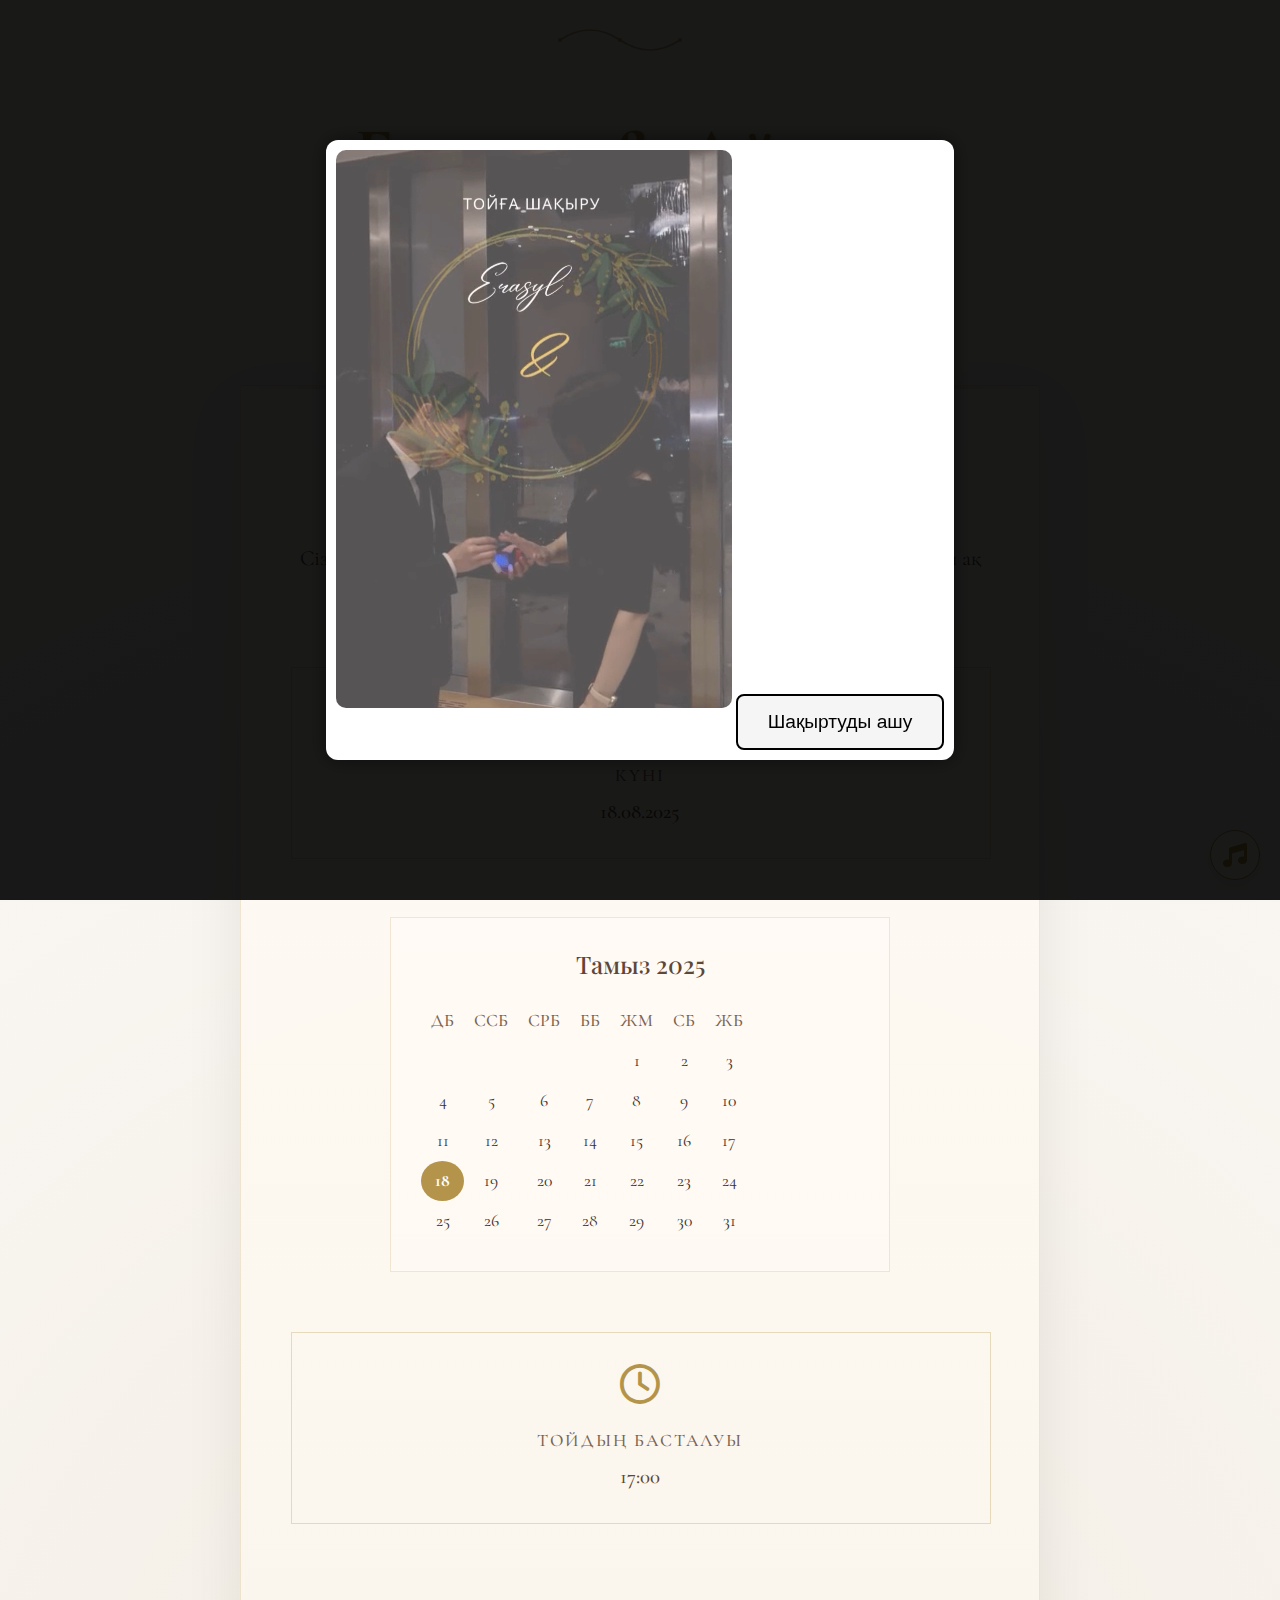
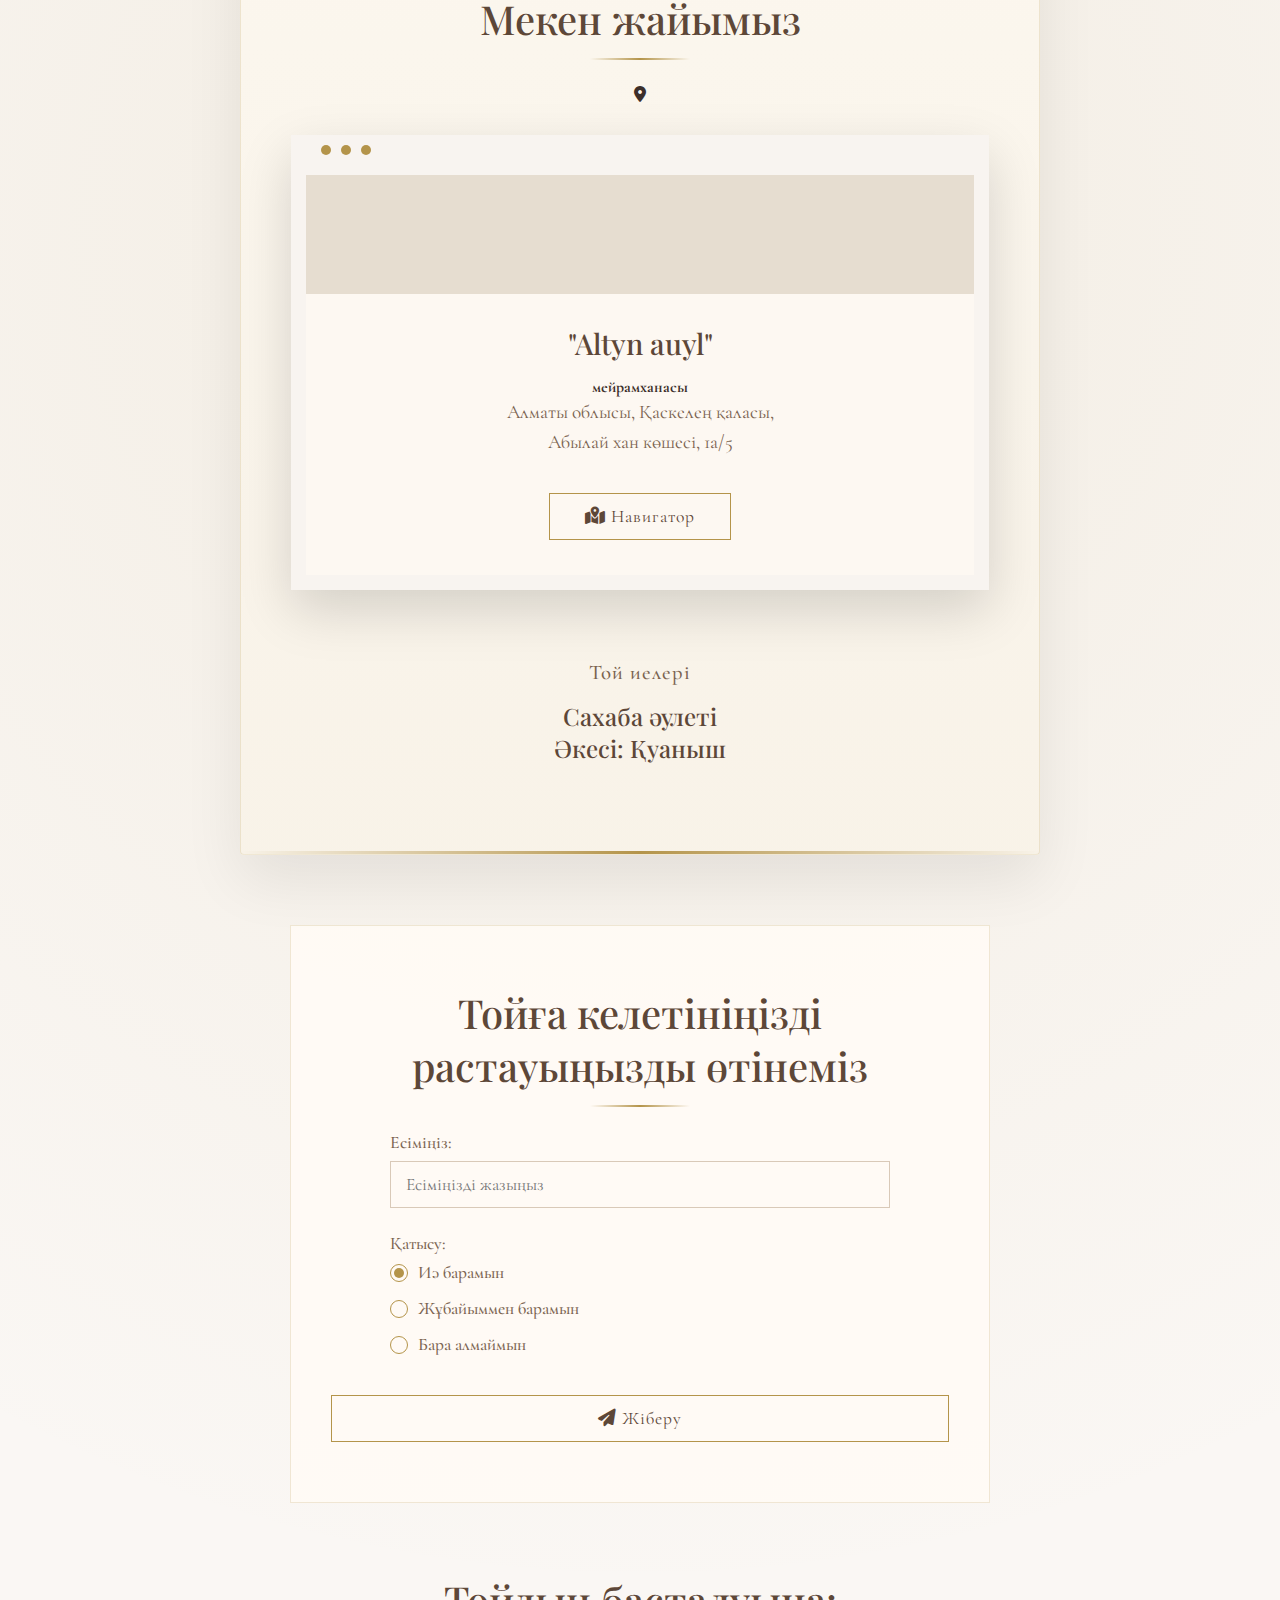
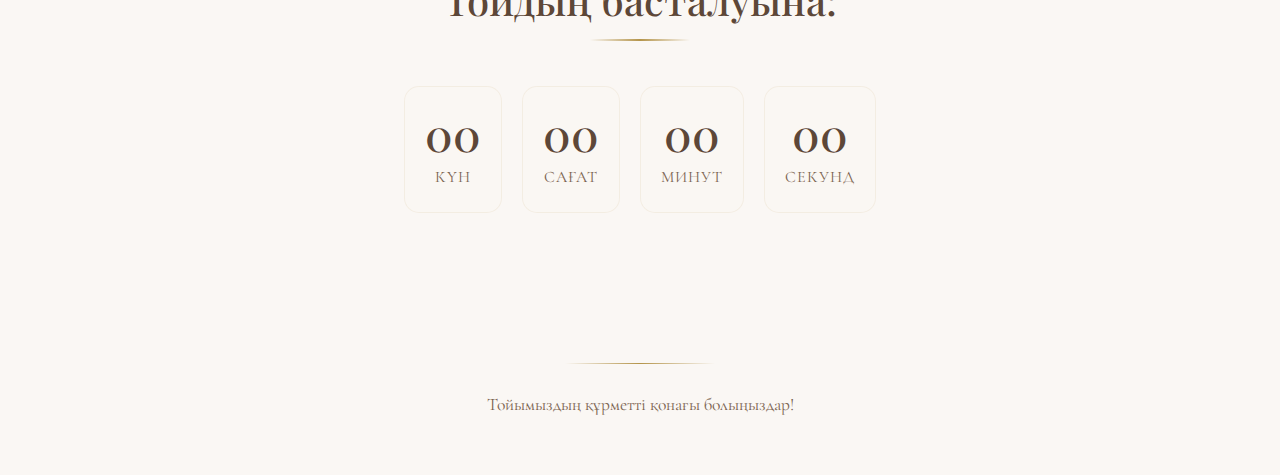
<file: index.html>
<!DOCTYPE html>
<html lang="kk">
<head>
  <meta charset="UTF-8">
  <meta name="viewport" content="width=device-width, initial-scale=1.0">
  <title>Ерасыл & Айдана | Үйлену тойы</title>
  <link href="https://fonts.googleapis.com/css2?family=Cormorant+Garamond:wght@400;500;700&family=Great+Vibes&family=Playfair+Display:wght@400;700&display=swap" rel="stylesheet">
  <link rel="stylesheet" href="https://cdnjs.cloudflare.com/ajax/libs/font-awesome/6.4.0/css/all.min.css">
  <link rel="stylesheet" href="style.css">
</head>
<body>
  <div id="introOverlay" style="position: fixed; top: 0; left: 0; width: 100vw; height: 100vh; background: rgba(0,0,0,0.9); z-index: 9999; display: flex; align-items: center; justify-content: center;">
    <div style="background: white; padding: 10px; border-radius: 12px; max-width: 90vw; max-height: 95vh; text-align: center; box-shadow: 0 0 20px rgba(0,0,0,0.5);">
      <video id="introVideo" playsinline autoplay muted loop style="max-width: 100%; border-radius: 10px; margin-bottom: 20px;">
        <source src="video.mp4" type="video/mp4">
        Сіздің браузеріңіз видео көрсетуді қолдамайды.
      </video>
      <button onclick="hideIntro()" style="padding: 15px 30px; font-size: 1.2rem; background: #f5f5f5; border: 2px solid #000; border-radius: 8px; cursor: pointer;">Шақыртуды ашу</button>
    </div>
  </div>

  <div class="gold-overlay"></div>
  
<!-- Music Player -->
<div class="music-player" id="musicPlayer">
  <i class="fas fa-music"></i>
  <audio id="weddingMusic" autoplay loop>
    <source src="miras.mp3" type="audio/mp3">
  </audio>
</div>

  <div class="container">
    <div class="header floating">
      <div class="ornament-top"></div>
      <h1 class="invite-title">Ерасыл & Айдана</h1>
      
      <p class="subtitle">Үйлену тойына арналған шақыру</p>

    </div>
    <div class="down-arrow">⌄</div>
    

    <!-- Центрированный вниз-стрелочный и
     ндикатор -->
    <div class="invitation-card">
      <h2 class="section-title">Құрметті қонақтар!</h2>
      
      <p class="invitation-text">
        Сіздерді ұлымыз Ерасыл мен келініміз Айдананың үйлену тойына арналған ақ дастарханымыздың қадірлі қонағы болуға шақырамыз!
      </p>
      
      <div class="event-details">
        <div class="detail-box">
          <div class="detail-icon">
            <i class="far fa-calendar-alt"></i>
          </div>
          <h3 class="detail-title">Күні</h3>
          <p class="detail-content">18.08.2025</p>
        </div>

        <div class="calendar-section">
          <div class="calendar-header">Тамыз 2025</div>
          <table class="calendar-table">
            <thead>
              <tr>
                <th>ДБ</th>
                <th>ССБ</th>
                <th>СРБ</th>
                <th>ББ</th>
                <th>ЖМ</th>
                <th>СБ</th>
                <th>ЖБ</th>
              </tr>
            </thead>
            <tbody>
              <tr>
                <td></td>
                <td></td>
                <td></td>
                <td></td>
                <td>1</td>
                <td>2</td>
                <td>3</td>
              </tr>
              <tr>
                <td>4</td>
                <td>5</td>
                <td>6</td>
                <td>7</td>
                <td>8</td>
                <td>9</td>
                <td>10</td>
              </tr>
              <tr>
                <td>11</td>
                <td>12</td>
                <td>13</td>
                <td>14</td>
                <td>15</td>
                <td>16</td>
                <td>17</td>
              </tr>
              <tr>
                <td class="event-day">18</td>
                <td>19</td>
                <td>20</td>
                <td>21</td>
                <td>22</td>
                <td>23</td>
                <td>24</td>
              </tr>
              <tr>
                <td>25</td>
                <td>26</td>
                <td>27</td>
                <td>28</td>
                <td>29</td>
                <td>30</td>
                <td>31</td>
              </tr>
            </tbody>
          </table>
        </div>
        
        <div class="detail-box">
          <div class="detail-icon">
            <i class="far fa-clock"></i>
          </div>
          <h3 class="detail-title">Тойдың басталуы</h3>
          <p class="detail-content">17:00</p>
        </div>
     
      </div>
      <div class="map-section">
        <h2 class="section-title">Мекен жайымыз</h2><i class="fas fa-map-marker-alt"></i>
        <div class="detail-icon">
          
        </div>
        <div class="map-container">
          <div class="map-placeholder">
            <div class="map-overlay">
              <h3 class="map-title">"Altyn auyl"</h3>
              <h4 class="">мейрамханасы</h4>
              <p class="address">
                Алматы облысы, Қаскелең қаласы,<br>
                Абылай хан көшесі, 1а/5
              </p>
              <a href="https://2gis.kz/almaty/geo/70000001094196506" target="_blank" class="btn">
                <i class="fas fa-map-marked-alt"></i> Навигатор
              </a>
            </div>
          </div>
        </div>
      </div>
      
      

      
      
      
      <div class="hosts-section">
        <h3 class="hosts-title">Той иелері</h3>
        <p class="hosts-names">Сахаба әулеті</p>
        <p class="hosts-names">Әкесі: Қуаныш</p>
      </div>
    </div>
    
  
    
   
    
    <div class="rsvp-section">
      <h2 class="section-title">Тойға келетініңізді растауыңызды өтінеміз</h2>
   
      
      <form class="rsvp-form">
        <div class="form-group">
          <label>Есіміңіз:</label>
          <input type="text" name="name" placeholder="Есіміңізді жазыңыз" required>
        </div>
        
        <div class="form-group">
          <label>Қатысу:</label>
          <div class="radio-group">
            <div class="radio-option">
              <input type="radio" id="attending" name="attendance" value="Иә барамын" checked>
              <label for="attending">Иә барамын</label>
            </div>
            <div class="radio-option">
              <input type="radio" id="withSpouse" name="attendance" value="Жұбайыммен барамын">
              <label for="withSpouse">Жұбайыммен барамын</label>
            </div>
            <div class="radio-option">
              <input type="radio" id="notAttending" name="attendance" value="Бара алмаймын">
              <label for="notAttending">Бара алмаймын</label>
            </div>
          </div>
        </div>
        
        <button type="submit" class="btn">
          <i class="fas fa-paper-plane"></i> Жіберу
        </button>
      </form>
    </div>

    <h2 class="section-title">Тойдың басталуына:</h2>

    <div class="countdown">
      <div class="countdown-item">
        <div class="countdown-number" id="days">00</div>
        <div class="countdown-label">Күн</div>
      </div>
      <div class="countdown-item">
        <div class="countdown-number" id="hours">00</div>
        <div class="countdown-label">Сағат</div>
      </div>
      <div class="countdown-item">
        <div class="countdown-number" id="minutes">00</div>
        <div class="countdown-label">Минут</div>
      </div>
      <div class="countdown-item">
        <div class="countdown-number" id="seconds">00</div>
        <div class="countdown-label">Секунд</div>
      </div>
    </div>
    
    <footer>
      <div class="footer-divider"></div>
      <p>Тойымыздың құрметті қонағы болыңыздар!</p>
    </footer>
  </div>

  <script>
    // Музыкальный плеер
    const musicPlayer = document.getElementById('musicPlayer');
  const weddingMusic = document.getElementById('weddingMusic');
  let isPlaying = false;

  // Обычная логика иконки плеера
  musicPlayer.addEventListener('click', () => {
    if (isPlaying) {
      weddingMusic.pause();
      musicPlayer.innerHTML = '<i class="fas fa-music"></i>';
    } else {
      weddingMusic.play().catch(() => {});
      musicPlayer.innerHTML = '<i class="fas fa-pause"></i>';
    }
    isPlaying = !isPlaying;
  });

  // Скрываем оверлей и запускаем музыку
  function hideIntro() {
    // 1) Скрываем оверлей
    document.getElementById('introOverlay').style.display = 'none';

    // 2) Запускаем музыку
    weddingMusic.play().then(() => {
      isPlaying = true;
      musicPlayer.innerHTML = '<i class="fas fa-pause"></i>';
    }).catch(e => {
      console.warn('Автовоспроизведение заблокировано браузером');
      // оставляем иконку «play» на кнопке
      isPlaying = false;
      musicPlayer.innerHTML = '<i class="fas fa-music"></i>';
    });
  }

    // Countdown timer
    const weddingDate = new Date("2025-08-18T17:00:00");
    
    function updateCountdown() {
      const now = new Date();
      const timeDiff = weddingDate - now;
      
      if (timeDiff > 0) {
        const days = Math.floor(timeDiff / (1000 * 60 * 60 * 24));
        const hours = Math.floor((timeDiff % (1000 * 60 * 60 * 24)) / (1000 * 60 * 60));
        const minutes = Math.floor((timeDiff % (1000 * 60 * 60)) / (1000 * 60));
        const seconds = Math.floor((timeDiff % (1000 * 60)) / 1000);
        
        document.getElementById("days").textContent = days.toString().padStart(2, '0');
        document.getElementById("hours").textContent = hours.toString().padStart(2, '0');
        document.getElementById("minutes").textContent = minutes.toString().padStart(2, '0');
        document.getElementById("seconds").textContent = seconds.toString().padStart(2, '0');
      } else {
        document.getElementById("days").textContent = "00";
        document.getElementById("hours").textContent = "00";
        document.getElementById("minutes").textContent = "00";
        document.getElementById("seconds").textContent = "00";
      }
    }
    
    // Initial update
    updateCountdown();
    
    // Update every second
    setInterval(updateCountdown, 1000);
    
    // Исправленная функция отправки данных
    document.querySelector('.rsvp-form').addEventListener('submit', function(e) {
      e.preventDefault();
      
      const name = this.querySelector('input[name="name"]').value;
      const attendance = this.querySelector('input[name="attendance"]:checked').value;
      
      // Показать индикатор загрузки
      const submitButton = this.querySelector('button[type="submit"]');
      const originalButtonText = submitButton.innerHTML;
      submitButton.innerHTML = '<div class="loader"></div> Жіберілуде...';
      submitButton.disabled = true;
      
      // Формируем URL с параметрами
      const scriptURL = 'https://script.google.com/macros/s/AKfycbz9KAW8Wo4vbbR5a1jrxZIcMrTta2bYvZ9ZbyafIeILk5dfZ6-Pivr58KSA-nYcIiIv/exec';
      const url = `${scriptURL}?name=${encodeURIComponent(name)}&attendance=${encodeURIComponent(attendance)}`;
      
      fetch(url, { 
        method: 'GET',
        mode: 'no-cors' // Важно для обхода CORS
      })
      .then(() => {
        alert(`Рақмет, ${name}! Сіздің қатысуыңыздың мәліметі: ${attendance}`);
        this.reset();
      })
      .catch(err => {
        console.error(err);
        alert('Қате орын алды. Қайта байқап көріңіз.');
      })
      .finally(() => {
        submitButton.innerHTML = originalButtonText;
        submitButton.disabled = false;
      });
    });
    
  </script>
</body>
</html>
</file>
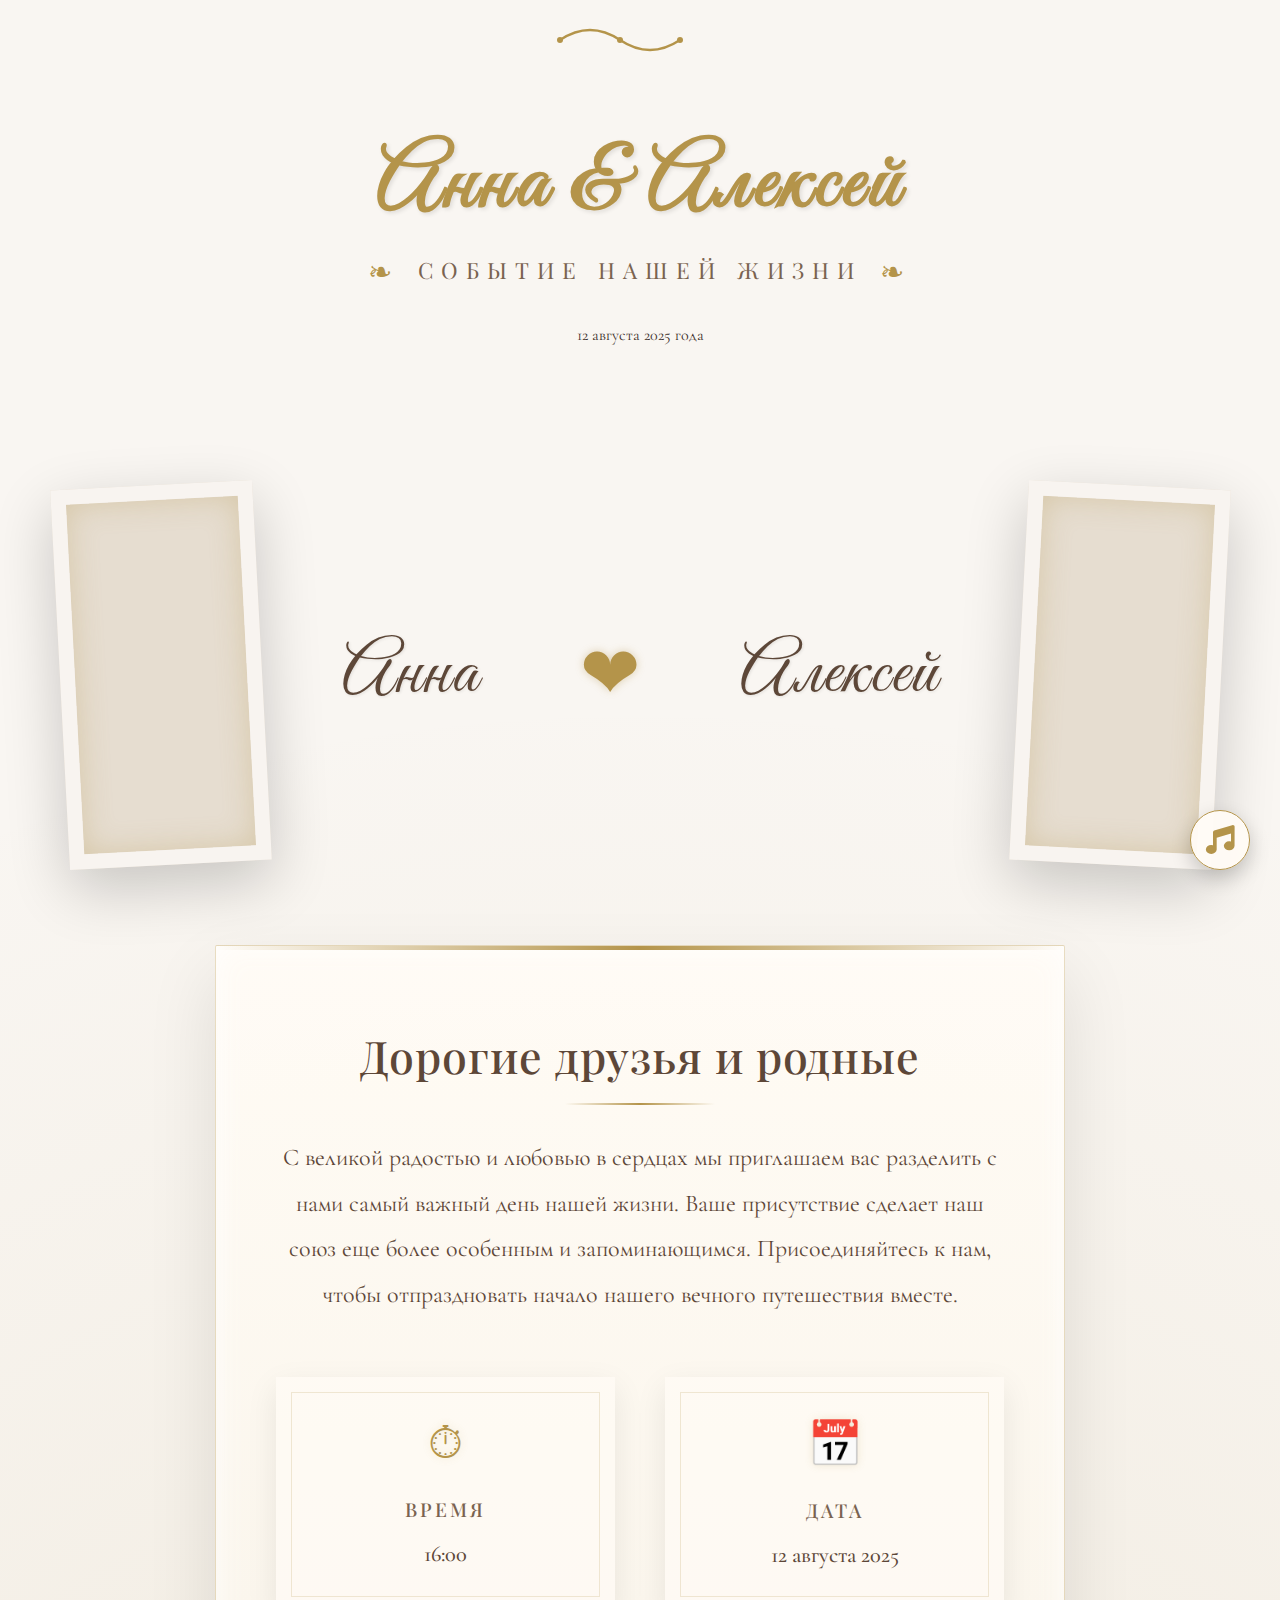
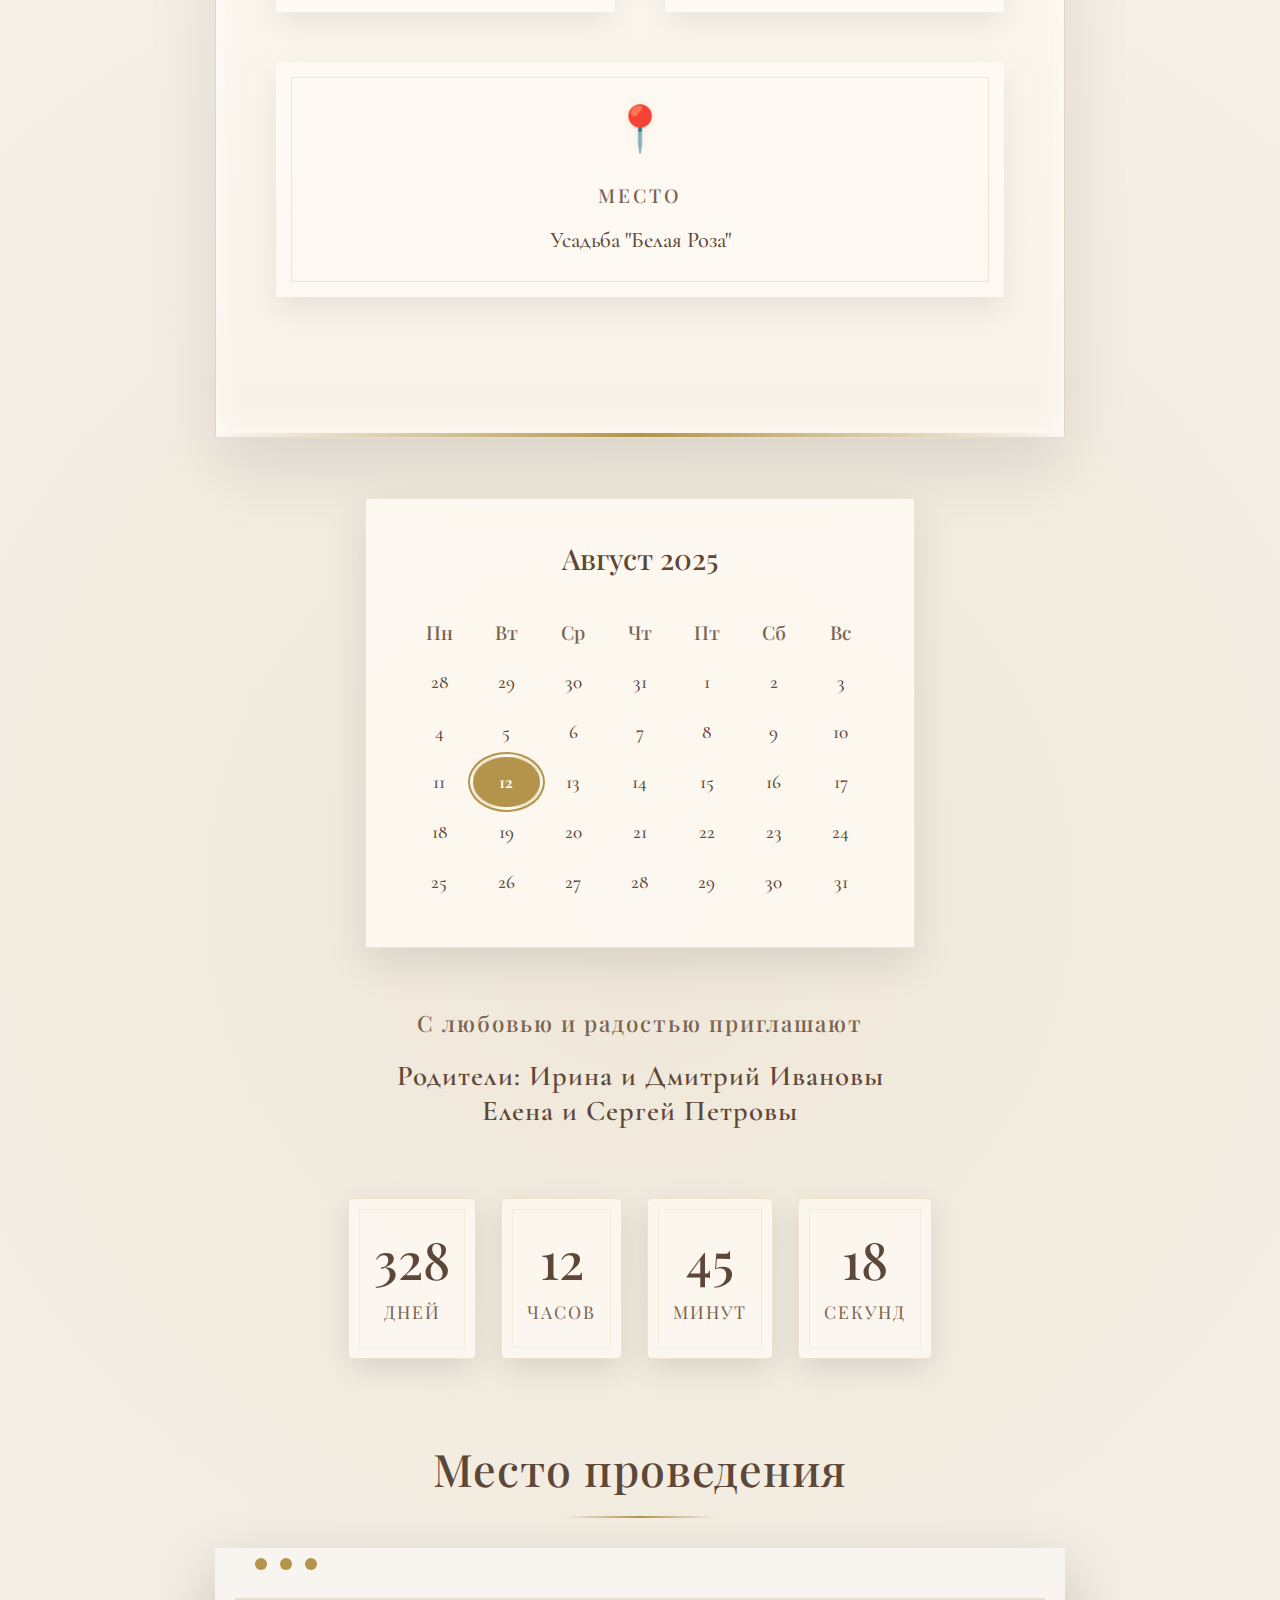
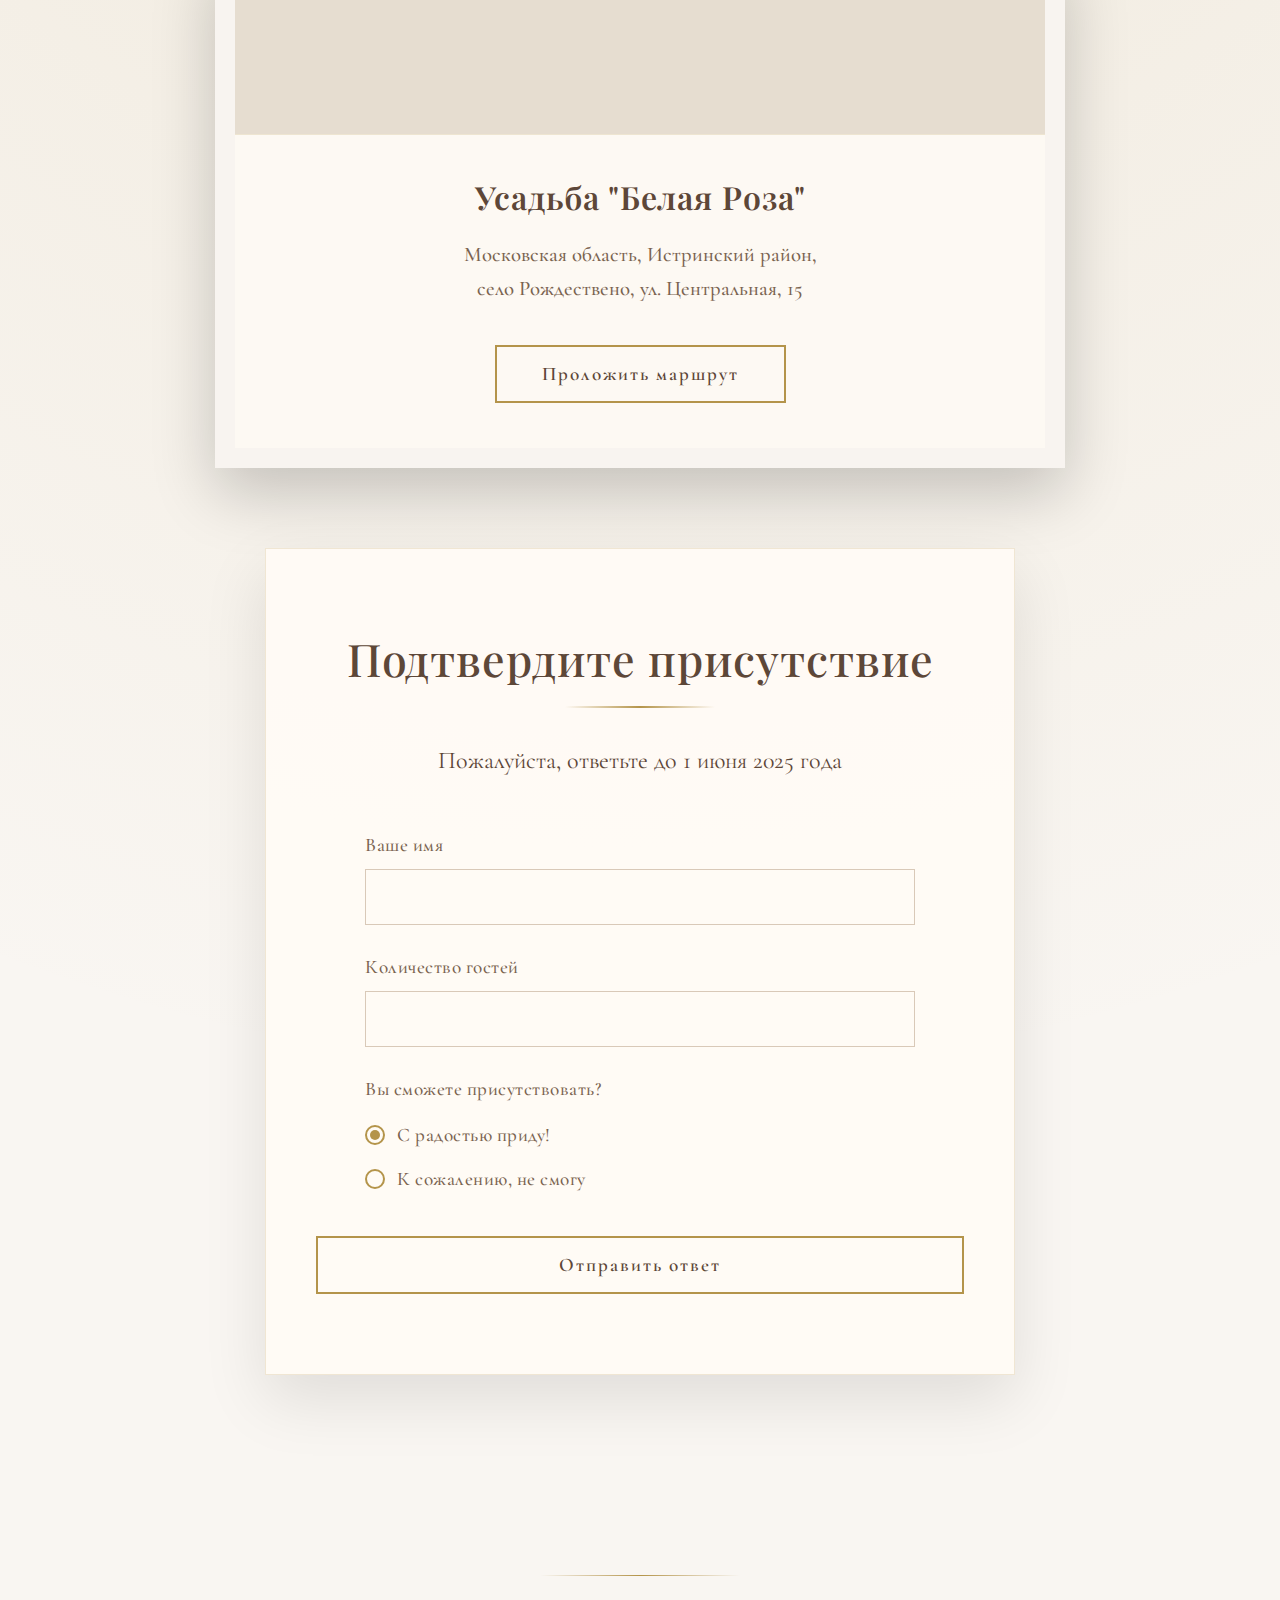
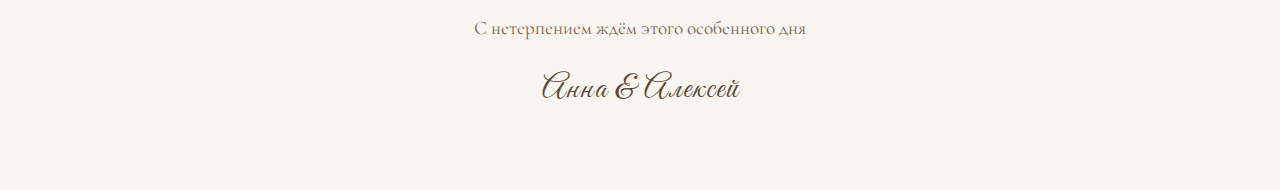
<file: pros.html>
<!DOCTYPE html>
<html lang="ru">
<head>
    <meta charset="UTF-8">
    <meta name="viewport" content="width=device-width, initial-scale=1.0">
    <title>Luxury Свадебное Приглашение</title>
    <link href="https://fonts.googleapis.com/css2?family=Cormorant+Garamond:wght@300;400;500;600;700&family=Playfair+Display:wght@400;500;600;700&family=Great+Vibes&display=swap" rel="stylesheet">
    <link rel="stylesheet" href="https://cdnjs.cloudflare.com/ajax/libs/font-awesome/6.0.0/css/all.min.css">
    <style>
        * {
            margin: 0;
            padding: 0;
            box-sizing: border-box;
        }

        body {
            font-family: 'Cormorant Garamond', serif;
            background: #f8f4f0;
            color: #3c2f2a;
            min-height: 100vh;
            overflow-x: hidden;
            background-image: url('https://images.unsplash.com/photo-1532710093739-9470acff878f?q=80&w=2070');
            background-size: cover;
            background-attachment: fixed;
            background-blend-mode: overlay;
            background-color: rgba(248, 244, 240, 0.85);
            position: relative;
        }

        body::before {
            content: "";
            position: absolute;
            top: 0;
            left: 0;
            width: 100%;
            height: 100%;
            background: url('https://www.transparenttextures.com/patterns/cream-paper.png');
            opacity: 0.3;
            z-index: -1;
        }

        .gold-overlay {
            position: absolute;
            top: 0;
            left: 0;
            width: 100%;
            height: 100%;
            background: radial-gradient(circle, rgba(180, 148, 74, 0.15) 0%, rgba(180, 148, 74, 0) 70%);
            pointer-events: none;
            z-index: -1;
        }

        .container {
            max-width: 1200px;
            margin: 0 auto;
            padding: 20px;
            position: relative;
            z-index: 2;
        }

        .header {
            text-align: center;
            padding: 80px 0 60px;
            position: relative;
        }

        .ornament-top {
            position: absolute;
            top: 0;
            left: 50%;
            transform: translateX(-50%);
            width: 200px;
            height: 40px;
            background: url('data:image/svg+xml;utf8,<svg xmlns="http://www.w3.org/2000/svg" viewBox="0 0 100 20"><path d="M10,10 Q25,0 40,10 T70,10" stroke="%23b4944a" fill="none" stroke-width="1.2"/><circle cx="10" cy="10" r="1.5" fill="%23b4944a"/><circle cx="40" cy="10" r="1.5" fill="%23b4944a"/><circle cx="70" cy="10" r="1.5" fill="%23b4944a"/></svg>') center/contain no-repeat;
        }

        .invite-title {
            font-family: 'Great Vibes', cursive;
            font-size: 5.5rem;
            color: #b4944a;
            margin: 30px 0 15px;
            text-shadow: 2px 2px 4px rgba(0, 0, 0, 0.1);
            letter-spacing: 4px;
        }

        .subtitle {
            font-size: 1.4rem;
            color: #7a6350;
            letter-spacing: 8px;
            text-transform: uppercase;
            font-weight: 300;
            margin-bottom: 40px;
            position: relative;
            display: inline-block;
            font-family: 'Playfair Display', serif;
        }

        .subtitle::after, .subtitle::before {
            content: "❧";
            position: absolute;
            top: 50%;
            transform: translateY(-50%);
            color: #b4944a;
            font-size: 1.8rem;
        }

        .subtitle::before {
            left: -50px;
        }

        .subtitle::after {
            right: -50px;
        }

        .couple-section {
            display: flex;
            justify-content: center;
            align-items: center;
            gap: 80px;
            margin: 80px 0;
            position: relative;
        }

        .couple-photo-frame {
            width: 280px;
            height: 380px;
            position: relative;
            border: 15px solid #f8f4f0;
            box-shadow: 0 20px 60px rgba(0, 0, 0, 0.2), 
                        inset 0 0 30px rgba(180, 148, 74, 0.3);
            overflow: hidden;
            transition: transform 0.5s;
            background-size: cover;
            background-position: center;
            background-color: #e6ddd0;
        }

        .couple-photo-frame.bride {
            background-image: url('https://images.unsplash.com/photo-1529626455594-4ff0802cfb7e?q=80&w=1887');
            transform: rotate(-3deg);
        }

        .couple-photo-frame.groom {
            background-image: url('https://images.unsplash.com/photo-1507003211169-0a1dd7228f2d?q=80&w=1887');
            transform: rotate(3deg);
        }

        .couple-photo-frame:hover {
            transform: rotate(0deg) scale(1.05);
        }

        .couple-name {
            font-family: 'Great Vibes', cursive;
            font-size: 4.5rem;
            color: #5d4738;
            font-weight: 500;
            letter-spacing: 2px;
            text-shadow: 1px 1px 3px rgba(0, 0, 0, 0.1);
        }

        .heart-divider {
            font-size: 4.5rem;
            color: #b4944a;
            position: relative;
            animation: heartbeat 1.5s infinite;
            margin: 0 20px;
            text-shadow: 0 0 8px rgba(180, 148, 74, 0.4);
        }

        .invitation-card {
            background: linear-gradient(to bottom, rgba(255, 251, 245, 0.95) 0%, rgba(248, 242, 232, 0.95) 100%);
            border: 1px solid rgba(180, 148, 74, 0.3);
            border-radius: 2px;
            padding: 80px 60px;
            margin: 60px auto;
            max-width: 850px;
            box-shadow: 0 30px 70px rgba(0, 0, 0, 0.1), 
                        inset 0 0 30px rgba(255, 255, 255, 0.8);
            position: relative;
            overflow: hidden;
        }

        .invitation-card::before {
            content: "";
            position: absolute;
            top: 0;
            left: 0;
            right: 0;
            height: 4px;
            background: linear-gradient(to right, transparent, #b4944a, transparent);
        }

        .invitation-card::after {
            content: "";
            position: absolute;
            bottom: 0;
            left: 0;
            right: 0;
            height: 4px;
            background: linear-gradient(to right, transparent, #b4944a, transparent);
        }

        .section-title {
            font-family: 'Playfair Display', serif;
            font-size: 2.8rem;
            color: #5d4738;
            text-align: center;
            margin-bottom: 50px;
            position: relative;
            font-weight: 500;
            letter-spacing: 1px;
        }

        .section-title::after {
            content: "";
            position: absolute;
            bottom: -20px;
            left: 50%;
            transform: translateX(-50%);
            width: 150px;
            height: 2px;
            background: linear-gradient(to right, transparent, #b4944a, transparent);
        }

        .invitation-text {
            text-align: center;
            font-size: 1.5rem;
            line-height: 1.9;
            margin-bottom: 50px;
            color: #5d4738;
            font-weight: 400;
        }

        .event-details {
            display: flex;
            justify-content: center;
            flex-wrap: wrap;
            gap: 50px;
            margin: 60px 0;
        }

        .detail-box {
            text-align: center;
            flex: 1;
            min-width: 220px;
            padding: 40px 30px;
            position: relative;
            background: rgba(255, 251, 245, 0.7);
            box-shadow: 0 10px 30px rgba(0, 0, 0, 0.08);
        }

        .detail-box::before {
            content: "";
            position: absolute;
            top: 15px;
            left: 15px;
            right: 15px;
            bottom: 15px;
            border: 1px solid rgba(180, 148, 74, 0.2);
            pointer-events: none;
        }

        .detail-icon {
            font-size: 2.8rem;
            color: #b4944a;
            margin-bottom: 25px;
            text-shadow: 0 0 8px rgba(180, 148, 74, 0.2);
        }

        .detail-title {
            font-size: 1.2rem;
            color: #7a6350;
            margin-bottom: 15px;
            text-transform: uppercase;
            letter-spacing: 3px;
            font-weight: 500;
            font-family: 'Playfair Display', serif;
        }

        .detail-content {
            font-size: 1.4rem;
            color: #5d4738;
            line-height: 1.5;
            font-weight: 500;
        }

        .calendar-section {
            width: 100%;
            max-width: 550px;
            margin: 60px auto;
            padding: 40px;
            background: rgba(255, 251, 245, 0.8);
            border: 1px solid rgba(180, 148, 74, 0.2);
            position: relative;
            box-shadow: 0 15px 40px rgba(0, 0, 0, 0.1);
        }

        .calendar-header {
            font-family: 'Playfair Display', serif;
            color: #5d4738;
            font-size: 1.8rem;
            text-align: center;
            margin-bottom: 30px;
            font-weight: 500;
        }

        .calendar-table {
            width: 100%;
            border-collapse: collapse;
            font-size: 1.2rem;
        }

        .calendar-table th {
            padding: 12px;
            color: #7a6350;
            font-weight: 500;
            font-family: 'Playfair Display', serif;
        }

        .calendar-table td {
            width: 14%;
            height: 50px;
            text-align: center;
            vertical-align: middle;
            position: relative;
            color: #5d4738;
            font-weight: 500;
        }

        .calendar-table td.event-day {
            background: #b4944a;
            color: #fff;
            border-radius: 50%;
            font-weight: bold;
            position: relative;
            z-index: 2;
            box-shadow: 0 0 10px rgba(180, 148, 74, 0.5);
        }

        .calendar-table td.event-day::after {
            content: "";
            position: absolute;
            top: -5px;
            left: -5px;
            right: -5px;
            bottom: -5px;
            border: 2px solid #b4944a;
            border-radius: 50%;
            animation: pulse 2s infinite;
        }

        .hosts-section {
            text-align: center;
            margin: 60px 0 40px;
        }

        .hosts-title {
            font-size: 1.4rem;
            color: #7a6350;
            margin-bottom: 20px;
            font-weight: 500;
            letter-spacing: 2px;
            font-family: 'Playfair Display', serif;
        }

        .hosts-names {
            font-size: 1.8rem;
            color: #5d4738;
            font-family: 'Cormorant Garamond', serif;
            font-weight: 600;
            letter-spacing: 1px;
        }

        .countdown {
            display: flex;
            justify-content: center;
            gap: 25px;
            margin: 70px auto;
            flex-wrap: wrap;
        }

        .countdown-item {
            background: rgba(255, 251, 245, 0.7);
            border: 1px solid rgba(180, 148, 74, 0.2);
            padding: 35px 25px;
            min-width: 120px;
            text-align: center;
            position: relative;
            box-shadow: 0 10px 30px rgba(0, 0, 0, 0.1);
            border-radius: 5px;
        }

        .countdown-item::before {
            content: "";
            position: absolute;
            top: 10px;
            left: 10px;
            right: 10px;
            bottom: 10px;
            border: 1px solid rgba(180, 148, 74, 0.1);
        }

        .countdown-number {
            font-size: 3.2rem;
            font-weight: 500;
            color: #5d4738;
            line-height: 1;
            margin-bottom: 15px;
            font-family: 'Playfair Display', serif;
        }

        .countdown-label {
            font-size: 1.1rem;
            color: #7a6350;
            text-transform: uppercase;
            letter-spacing: 2px;
            font-family: 'Playfair Display', serif;
        }

        .map-section {
            margin: 80px 0;
            text-align: center;
        }

        .map-container {
            width: 100%;
            max-width: 850px;
            margin: 40px auto;
            position: relative;
            box-shadow: 0 25px 60px rgba(0, 0, 0, 0.2);
            border: 20px solid #f8f4f0;
            border-top: 50px solid #f8f4f0;
            position: relative;
            background: #fff;
        }

        .map-container::before {
            content: "";
            position: absolute;
            top: -40px;
            left: 20px;
            width: 12px;
            height: 12px;
            background: #b4944a;
            border-radius: 50%;
            box-shadow: 25px 0 0 #b4944a, 50px 0 0 #b4944a;
        }

        .map-placeholder {
            width: 100%;
            height: 450px;
            background: #e6ddd0;
            display: flex;
            align-items: center;
            justify-content: center;
            position: relative;
            background-image: url('https://images.unsplash.com/photo-1507692049790-de58290a4334?q=80&w=2070');
            background-size: cover;
        }

        .map-overlay {
            position: absolute;
            bottom: 0;
            left: 0;
            width: 100%;
            padding: 40px;
            background: rgba(255, 251, 245, 0.92);
            text-align: center;
            border-top: 1px solid rgba(180, 148, 74, 0.2);
        }

        .map-title {
            font-size: 2rem;
            color: #5d4738;
            margin-bottom: 20px;
            font-family: 'Playfair Display', serif;
            font-weight: 600;
            letter-spacing: 1px;
        }

        .address {
            font-size: 1.3rem;
            color: #7a6350;
            margin-bottom: 25px;
            line-height: 1.6;
            font-weight: 500;
        }

        .btn {
            display: inline-block;
            padding: 15px 45px;
            background: transparent;
            color: #5d4738;
            border: 2px solid #b4944a;
            border-radius: 0;
            font-size: 1.2rem;
            margin-top: 15px;
            cursor: pointer;
            transition: all 0.4s;
            text-decoration: none;
            font-family: 'Cormorant Garamond', serif;
            letter-spacing: 2px;
            position: relative;
            overflow: hidden;
            font-weight: 600;
        }

        .btn::before {
            content: "";
            position: absolute;
            top: 0;
            left: 0;
            width: 100%;
            height: 100%;
            background: #b4944a;
            z-index: -1;
            transform: translateX(-100%);
            transition: transform 0.4s;
        }

        .btn:hover {
            color: #fff;
        }

        .btn:hover::before {
            transform: translateX(0);
        }

        .rsvp-section {
            background: rgba(255, 251, 245, 0.92);
            padding: 80px 50px;
            margin: 80px auto;
            max-width: 750px;
            text-align: center;
            border: 1px solid rgba(180, 148, 74, 0.2);
            position: relative;
            box-shadow: 0 25px 60px rgba(0, 0, 0, 0.1);
        }

        .rsvp-form {
            display: flex;
            flex-direction: column;
            gap: 30px;
            margin-top: 50px;
        }

        .form-group {
            display: flex;
            flex-direction: column;
            align-items: flex-start;
            gap: 12px;
            width: 100%;
            max-width: 550px;
            margin: 0 auto;
        }

        label {
            font-size: 1.2rem;
            color: #7a6350;
            font-weight: 500;
            letter-spacing: 0.5px;
        }

        input[type="text"] {
            width: 100%;
            padding: 15px 20px;
            border: 1px solid #d9c9b8;
            background: rgba(255, 251, 245, 0.7);
            font-size: 1.2rem;
            font-family: 'Cormorant Garamond', serif;
            transition: all 0.3s;
            color: #5d4738;
            letter-spacing: 0.5px;
        }

        input[type="text"]:focus {
            outline: none;
            border-color: #b4944a;
            box-shadow: 0 0 10px rgba(180, 148, 74, 0.2);
        }

        .radio-group {
            display: flex;
            flex-direction: column;
            gap: 20px;
            align-items: flex-start;
            width: 100%;
            margin-top: 10px;
        }

        .radio-option {
            display: flex;
            align-items: center;
            gap: 12px;
        }

        .radio-option input[type="radio"] {
            appearance: none;
            width: 20px;
            height: 20px;
            border: 2px solid #b4944a;
            border-radius: 50%;
            position: relative;
            cursor: pointer;
        }

        .radio-option input[type="radio"]:checked::before {
            content: "";
            position: absolute;
            top: 3px;
            left: 3px;
            width: 10px;
            height: 10px;
            background: #b4944a;
            border-radius: 50%;
        }

        .radio-option label {
            cursor: pointer;
            font-size: 1.2rem;
        }

        footer {
            text-align: center;
            padding: 80px 0 60px;
            font-size: 1.2rem;
            color: #7a6350;
            position: relative;
        }

        .footer-divider {
            width: 200px;
            height: 1px;
            background: linear-gradient(to right, transparent, #b4944a, transparent);
            margin: 40px auto;
        }

        .footer-text {
            font-size: 2rem;
            color: #5d4738;
            font-family: 'Great Vibes', cursive;
            margin-top: 30px;
            letter-spacing: 2px;
        }

        /* Music player */
        .music-player {
            position: fixed;
            bottom: 30px;
            right: 30px;
            z-index: 100;
            width: 60px;
            height: 60px;
            border-radius: 50%;
            background: rgba(255, 251, 245, 0.95);
            border: 1px solid #b4944a;
            display: flex;
            align-items: center;
            justify-content: center;
            cursor: pointer;
            box-shadow: 0 8px 20px rgba(0, 0, 0, 0.2);
            transition: all 0.3s;
        }

        .music-player:hover {
            transform: scale(1.1);
            box-shadow: 0 10px 25px rgba(0, 0, 0, 0.3);
        }

        .music-player i {
            color: #b4944a;
            font-size: 1.8rem;
        }

        /* Animations */
        @keyframes heartbeat {
            0% { transform: scale(1); }
            50% { transform: scale(1.15); }
            100% { transform: scale(1); }
        }

        @keyframes fadeIn {
            from { opacity: 0; transform: translateY(30px); }
            to { opacity: 1; transform: translateY(0); }
        }

        @keyframes float {
            0% { transform: translateY(0px); }
            50% { transform: translateY(-15px); }
            100% { transform: translateY(0px); }
        }

        @keyframes pulse {
            0% { opacity: 0.5; transform: scale(1); }
            50% { opacity: 1; transform: scale(1.05); }
            100% { opacity: 0.5; transform: scale(1); }
        }

        /* Element animations */
        .header { animation: fadeIn 1.2s ease-out; }
        .couple-section { animation: fadeIn 1.4s ease-out; }
        .invitation-card { animation: fadeIn 1.6s ease-out; }
        .countdown { animation: fadeIn 1.8s ease-out; }
        .map-section { animation: fadeIn 2s ease-out; }
        .rsvp-section { animation: fadeIn 2.2s ease-out; }

        .floating {
            animation: float 5s ease-in-out infinite;
        }

        /* Responsive styles */
        @media (max-width: 992px) {
            .invite-title { font-size: 4.5rem; }
            .couple-section { gap: 40px; }
            .couple-photo-frame { width: 220px; height: 320px; }
        }

        @media (max-width: 768px) {
            .invite-title { font-size: 3.8rem; }
            .subtitle { font-size: 1.2rem; letter-spacing: 5px; }
            .subtitle::before { left: -35px; }
            .subtitle::after { right: -35px; }
            .couple-section { flex-direction: column; gap: 50px; }
            .couple-name { font-size: 3.8rem; }
            .detail-box { min-width: 160px; padding: 30px 20px; }
            .countdown-item { min-width: 100px; padding: 25px 15px; }
            .countdown-number { font-size: 2.5rem; }
            .invitation-card { padding: 50px 40px; }
            .section-title { font-size: 2.3rem; }
            .invitation-text { font-size: 1.3rem; }
            .map-container { border-width: 15px; border-top-width: 40px; }
            .map-placeholder { height: 350px; }
        }

        @media (max-width: 480px) {
            .header { padding: 60px 0 30px; }
            .invite-title { font-size: 3.2rem; margin: 20px 0 10px; }
            .subtitle { font-size: 1rem; letter-spacing: 3px; }
            .subtitle::before, .subtitle::after { font-size: 1.2rem; }
            .subtitle::before { left: -25px; }
            .subtitle::after { right: -25px; }
            .couple-section { margin: 50px 0; }
            .couple-photo-frame { width: 180px; height: 250px; border-width: 10px; }
            .couple-name { font-size: 3.2rem; }
            .heart-divider { font-size: 3.5rem; margin: 0 10px; }
            .detail-box { min-width: 100%; }
            .countdown-item { min-width: 70px; padding: 20px 10px; }
            .countdown-number { font-size: 2rem; }
            .calendar-section { padding: 30px 20px; }
            .calendar-table { font-size: 1rem; }
            .calendar-table td { height: 40px; }
            .map-container { border-width: 10px; border-top-width: 30px; }
            .map-placeholder { height: 280px; }
            .map-overlay { padding: 25px; }
            .map-title { font-size: 1.6rem; }
            .address { font-size: 1.1rem; }
            .rsvp-section { padding: 50px 30px; }
            .btn { padding: 12px 30px; font-size: 1.1rem; }
            .footer-text { font-size: 1.8rem; }
        }
    </style>
</head>
<body>
    <div class="gold-overlay"></div>
    
    <div class="container">
        <header class="header">
            <div class="ornament-top"></div>
            <h1 class="invite-title">Анна & Алексей</h1>
            <div class="subtitle">СОБЫТИЕ НАШЕЙ ЖИЗНИ</div>
            <p>12 августа 2025 года</p>
        </header>

        <section class="couple-section">
            <div class="couple-photo-frame bride floating"></div>
            <div class="couple-name">Анна</div>
            <div class="heart-divider">❤</div>
            <div class="couple-name">Алексей</div>
            <div class="couple-photo-frame groom floating"></div>
        </section>

        <section class="invitation-card">
            <h2 class="section-title">Дорогие друзья и родные</h2>
            <p class="invitation-text">
                С великой радостью и любовью в сердцах мы приглашаем вас разделить с нами самый важный день нашей жизни. 
                Ваше присутствие сделает наш союз еще более особенным и запоминающимся. 
                Присоединяйтесь к нам, чтобы отпраздновать начало нашего вечного путешествия вместе.
            </p>
            
            <div class="event-details">
                <div class="detail-box">
                    <div class="detail-icon">⏱</div>
                    <h3 class="detail-title">Время</h3>
                    <p class="detail-content">16:00</p>
                </div>
                <div class="detail-box">
                    <div class="detail-icon">📅</div>
                    <h3 class="detail-title">Дата</h3>
                    <p class="detail-content">12 августа 2025</p>
                </div>
                <div class="detail-box">
                    <div class="detail-icon">📍</div>
                    <h3 class="detail-title">Место</h3>
                    <p class="detail-content">Усадьба "Белая Роза"</p>
                </div>
            </div>
        </section>

        <section class="calendar-section">
            <h3 class="calendar-header">Август 2025</h3>
            <table class="calendar-table">
                <tr>
                    <th>Пн</th>
                    <th>Вт</th>
                    <th>Ср</th>
                    <th>Чт</th>
                    <th>Пт</th>
                    <th>Сб</th>
                    <th>Вс</th>
                </tr>
                <tr>
                    <td>28</td>
                    <td>29</td>
                    <td>30</td>
                    <td>31</td>
                    <td>1</td>
                    <td>2</td>
                    <td>3</td>
                </tr>
                <tr>
                    <td>4</td>
                    <td>5</td>
                    <td>6</td>
                    <td>7</td>
                    <td>8</td>
                    <td>9</td>
                    <td>10</td>
                </tr>
                <tr>
                    <td>11</td>
                    <td class="event-day">12</td>
                    <td>13</td>
                    <td>14</td>
                    <td>15</td>
                    <td>16</td>
                    <td>17</td>
                </tr>
                <tr>
                    <td>18</td>
                    <td>19</td>
                    <td>20</td>
                    <td>21</td>
                    <td>22</td>
                    <td>23</td>
                    <td>24</td>
                </tr>
                <tr>
                    <td>25</td>
                    <td>26</td>
                    <td>27</td>
                    <td>28</td>
                    <td>29</td>
                    <td>30</td>
                    <td>31</td>
                </tr>
            </table>
        </section>

        <div class="hosts-section">
            <h3 class="hosts-title">С любовью и радостью приглашают</h3>
            <p class="hosts-names">Родители: Ирина и Дмитрий Ивановы<br>Елена и Сергей Петровы</p>
        </div>

        <div class="countdown">
            <div class="countdown-item">
                <div class="countdown-number">328</div>
                <div class="countdown-label">Дней</div>
            </div>
            <div class="countdown-item">
                <div class="countdown-number">12</div>
                <div class="countdown-label">Часов</div>
            </div>
            <div class="countdown-item">
                <div class="countdown-number">45</div>
                <div class="countdown-label">Минут</div>
            </div>
            <div class="countdown-item">
                <div class="countdown-number">18</div>
                <div class="countdown-label">Секунд</div>
            </div>
        </div>

        <section class="map-section">
            <h2 class="section-title">Место проведения</h2>
            <div class="map-container">
                <div class="map-placeholder"></div>
                <div class="map-overlay">
                    <h3 class="map-title">Усадьба "Белая Роза"</h3>
                    <p class="address">Московская область, Истринский район,<br>село Рождествено, ул. Центральная, 15</p>
                    <a href="#" class="btn">Проложить маршрут</a>
                </div>
            </div>
        </section>

        <section class="rsvp-section">
            <h2 class="section-title">Подтвердите присутствие</h2>
            <p class="invitation-text">Пожалуйста, ответьте до 1 июня 2025 года</p>
            
            <form class="rsvp-form">
                <div class="form-group">
                    <label for="name">Ваше имя</label>
                    <input type="text" id="name" required>
                </div>
                
                <div class="form-group">
                    <label for="guests">Количество гостей</label>
                    <input type="text" id="guests" required>
                </div>
                
                <div class="form-group">
                    <label>Вы сможете присутствовать?</label>
                    <div class="radio-group">
                        <div class="radio-option">
                            <input type="radio" id="attend-yes" name="attendance" value="yes" checked>
                            <label for="attend-yes">С радостью приду!</label>
                        </div>
                        <div class="radio-option">
                            <input type="radio" id="attend-no" name="attendance" value="no">
                            <label for="attend-no">К сожалению, не смогу</label>
                        </div>
                    </div>
                </div>
                
                <button type="submit" class="btn">Отправить ответ</button>
            </form>
        </section>

        <footer>
            <div class="footer-divider"></div>
            <p>С нетерпением ждём этого особенного дня</p>
            <p class="footer-text">Анна & Алексей</p>
        </footer>
    </div>

    <div class="music-player">
        <i class="fas fa-music"></i>
    </div>

    <script>
        document.querySelector('.music-player').addEventListener('click', function() {
            alert('В реальном проекте здесь будет включена фоновую музыка');
        });
    </script>
</body>
</html>
</file>
<file: style.css>
* {
  margin: 0;
  padding: 0;
  box-sizing: border-box;
}

body {
  font-family: 'Cormorant Garamond', serif;
  background: #e7e7e7;
  color: #3c2f2a;
  min-height: 100vh;
  overflow-x: hidden;
  background-image: url('https://kartinki.pics/pics/uploads/posts/2022-08/1661465272_2-kartinkin-net-p-zadnii-fon-na-svadbu-krasivo-2.jpg');
  background-size: cover;
  background-attachment: fixed;
  background-blend-mode: overlay;
  background-color: rgba(248, 244, 240, 0.763);
  position: relative;
  font-family: 'Cormorant Garamond', serif;
}



body::before {
  content: "";
  position: absolute;
  top: 0;
  left: 0;
  width: 100%;
  height: 100%;
  background: url('https://www.transparenttextures.com/patterns/cream-paper.png');
  opacity: 0.2;
  z-index: -1;
}

.gold-overlay {
  position: absolute;
  top: 0;
  left: 0;
  width: 100%;
  height: 100%;
  background: radial-gradient(circle, rgba(180, 148, 74, 0.1) 0%, rgba(180, 148, 74, 0) 70%);
  pointer-events: none;
  z-index: -1;
}

.container {
  max-width: 1200px;
  margin: 0 auto;
  padding: 20px;
  position: relative;
  z-index: 2;
}

.header {
  text-align: center;
  padding: 60px 0 40px;
  position: relative;
}

.ornament-top {
  position: absolute;
  top: 0;
  left: 50%;
  transform: translateX(-50%);
  width: 200px;
  height: 40px;
  background: url('data:image/svg+xml;utf8,<svg xmlns="http://www.w3.org/2000/svg" viewBox="0 0 100 20"><path d="M10,10 Q25,0 40,10 T70,10" stroke="%23b4944a" fill="none" stroke-width="0.8"/><circle cx="10" cy="10" r="1" fill="%23b4944a"/><circle cx="40" cy="10" r="1" fill="%23b4944a"/><circle cx="70" cy="10" r="1" fill="%23b4944a"/></svg>') center/contain no-repeat;
  opacity: 0.7;
}

.invite-title {
  font-family: 'Great Vibes', cursive;
  font-family: 'Parisienne', cursive;
  font-family: 'Cormorant Garamond', serif;
  font-size: 4.5rem;
  color: #b4944a;
  margin: 30px 0 15px;
  text-shadow: 1px 1px 3px rgba(0, 0, 0, 0.1);
  letter-spacing: 3px;
}

.subtitle {
  font-size: 1.3rem;
  color: #7a6350;
  letter-spacing: 5px;
  text-transform: uppercase;
  font-weight: 300;
  margin-bottom: 30px;
  position: relative;
  display: inline-block;
}

.subtitle::after, .subtitle::before {
  content: "✻";
  position: absolute;
  top: 50%;
  transform: translateY(-50%);
  color: #b4944a;
  font-size: 1.2rem;
}

.subtitle::before {
  left: -40px;
}

.subtitle::after {
  right: -40px;
}

.couple-section {
  display: flex;
  justify-content: center;
  align-items: center;
  gap: 50px;
  margin: 60px 0;
  position: relative;
  /* background-image: url('https://www.wedby.me/uploads/ckeditor/pictures/576/content_image1.jpg'); */
  background-size: contain;
  background-repeat: no-repeat;
}

.couple-photo-frame {
  width: 240px;
  height: 320px;
  position: relative;
  border: 12px solid transparent;
  box-shadow: 0 15px 50px rgba(0, 0, 0, 0.15);
  overflow: hidden;
  transition: transform 0.5s;
  background-size: cover;
  background-position: center;
}


.couple-photo-frame:hover {
  transform: rotate(0deg) scale(1.05);
}

.couple-name {
  font-family: 'Great Vibes', cursive;
  font-size: 14.2rem;
  color: #5d4738;
  font-weight: 500;
  letter-spacing: 1px;
}

.heart-divider {
  font-size: 4.5rem;
  color: #ff5252;
  position: relative;
  animation: heartbeat 1.5s infinite;
}

.invitation-card {
  background: linear-gradient(to bottom, rgba(255, 251, 245, 0.95) 0%, rgba(248, 242, 232, 0.95) 100%);
  border: 1px solid rgba(180, 148, 74, 0.2);
  border-radius: 4px;
  padding: 60px 50px;
  margin: 0px auto;
  max-width: 800px;
  box-shadow: 0 25px 60px rgba(0, 0, 0, 0.08);
  position: relative;
  overflow: hidden;
}

.invitation-card::before {
  content: "";
  position: absolute;
  top: 0;
  left: 0;
  right: 0;
  height: 3px;
  background: linear-gradient(to right, transparent, #b4944a, transparent);
}

.invitation-card::after {
  content: "";
  position: absolute;
  bottom: 0;
  left: 0;
  right: 0;
  height: 3px;
  background: linear-gradient(to right, transparent, #b4944a, transparent);
}

.section-title {
  font-family: 'Playfair Display', serif;
  font-size: 2.5rem;
  color: #5d4738;
  text-align: center;
  margin-bottom: 40px;
  position: relative;
  font-weight: 500;
}

.section-title::after {
  content: "";
  position: absolute;
  bottom: -15px;
  left: 50%;
  transform: translateX(-50%);
  width: 100px;
  height: 2px;
  background: linear-gradient(to right, transparent, #b4944a, transparent);
}

.invitation-text {
  text-align: center;
  font-size: 1.35rem;
  line-height: 1.8;
  margin-bottom: 40px;
  color: #5d4738;
}

.event-details {
  display: flex;
  justify-content: center;
  flex-wrap: wrap;
  gap: 40px;
  margin: 50px 0;
}

.detail-box {
  text-align: center;
  flex: 1;
  min-width: 200px;
  padding: 30px 20px;
  position: relative;
}

.detail-box::before {
  content: "";
  position: absolute;
  top: 0;
  left: 0;
  width: 100%;
  height: 100%;
  border: 1px solid rgba(180, 148, 74, 0.3);
  pointer-events: none;
}

.detail-icon {
  font-size: 2.5rem;
  color: #b4944a;
  margin-bottom: 20px;
}

.detail-title {
  font-size: 1.1rem;
  color: #7a6350;
  margin-bottom: 10px;
  text-transform: uppercase;
  letter-spacing: 2px;
  font-weight: 500;
}

.detail-content {
  font-size: 1.3rem;
  color: #5d4738;
  line-height: 1.5;
  font-weight: 500;
}

.calendar-section {
  width: 100%;
  max-width: 500px;
  margin: 20px auto;
  padding: 30px;
  background: rgba(255, 251, 245, 0.7);
  border: 1px solid rgba(180, 148, 74, 0.2);
  position: relative;
}

.calendar-header {
  font-family: 'Playfair Display', serif;
  color: #5d4738;
  font-size: 1.5rem;
  text-align: center;
  margin-bottom: 20px;
  font-weight: 500;
}

.calendar-table {
  width: 10%;
  border-collapse: collapse;
  font-size: 1.1rem;
}

.calendar-table th {
  padding: 10px;
  color: #7a6350;
  font-weight: 500;
}

.calendar-table td {
  width: 14%;
  height: 40px;
  text-align: center;
  vertical-align: middle;
  position: relative;
}

.calendar-table td.event-day {
  background: #b4944a;
  color: #fff;
  border-radius: 50%;
  font-weight: bold;
  position: relative;
  z-index: 2;
}


.hosts-section {
  text-align: center;
  margin: 50px 0 30px;
}

.hosts-title {
  font-size: 1.3rem;
  color: #7a6350;
  margin-bottom: 15px;
  font-weight: 500;
  letter-spacing: 1px;
}

.hosts-names {
  font-size: 1.5rem;
  color: #5d4738;
  font-family: 'Playfair Display', serif;
  font-weight: 500;
}

.countdown {
  display: flex;
  justify-content: center;
  gap: 20px;
  margin: 60px auto;
  flex-wrap: wrap;
  border-radius: 15px;
}

.countdown-item {
  background: rgba(255, 251, 245, 0.153);
  border: 0.4px solid rgba(180, 148, 74, 0.105);
  padding: 25px 20px;
  min-width: 10px;
  text-align: center;
  position: relative;
  border-radius: 15px;

}

.countdown-number {
  font-size: 2.8rem;
  font-weight: 500;
  color: #5d4738;
  line-height: 1;
  margin-bottom: 10px;
  font-family: 'Playfair Display', serif;
}

.countdown-label {
  font-size: 1rem;
  color: #7a6350;
  text-transform: uppercase;
  letter-spacing: 1px;
}

.map-section {
  margin: 70px 0;
  text-align: center;
}

.map-container {
  width: 100%;
  max-width: 800px;
  margin: 30px auto;
  position: relative;
  box-shadow: 0 20px 50px rgba(0, 0, 0, 0.15);
  border: 15px solid #f8f4f0;
  border-top: 40px solid #f8f4f0;
  position: relative;
}

.map-container::before {
  content: "";
  position: absolute;
  top: -30px;
  left: 15px;
  width: 10px;
  height: 10px;
  background: #b4944a;
  border-radius: 50%;
  box-shadow: 20px 0 0 #b4944a, 40px 0 0 #b4944a;
}

.map-placeholder {
  width: 100%;
  height: 400px;
  background: #e6ddd0;
  display: flex;
  align-items: center;
  justify-content: center;
  position: relative;
}

.map-overlay {
  position: absolute;
  bottom: 0;
  left: 0;
  width: 100%;
  padding: 30px;
  background: rgba(255, 251, 245, 0.9);
  text-align: center;
}

.map-title {
  font-size: 1.8rem;
  color: #5d4738;
  margin-bottom: 15px;
  font-family: 'Playfair Display', serif;
  font-weight: 500;
}

.address {
  font-size: 1.2rem;
  color: #7a6350;
  margin-bottom: 20px;
  line-height: 1.6;
}

.btn {
  display: inline-block;
  padding: 12px 35px;
  background: transparent;
  color: #5d4738;
  border: 1px solid #b4944a;
  border-radius: 0;
  font-size: 1.1rem;
  margin-top: 15px;
  cursor: pointer;
  transition: all 0.4s;
  text-decoration: none;
  font-family: 'Cormorant Garamond', serif;
  letter-spacing: 1px;
  position: relative;
  overflow: hidden;
}

.btn::before {
  content: "";
  position: absolute;
  top: 0;
  left: 0;
  width: 100%;
  height: 100%;
  background: #b4944a;
  z-index: -1;
  transform: translateY(100%);
  transition: transform 0.4s;
}

.btn:hover {
  color: #fff;
}

.btn:hover::before {
  transform: translateY(0);
}

.rsvp-section {
  background: rgba(255, 251, 245, 0.9);
  padding: 60px 40px;
  margin: 70px auto;
  max-width: 700px;
  text-align: center;
  border: 1px solid rgba(180, 148, 74, 0.2);
  position: relative;
}

.rsvp-form {
  display: flex;
  flex-direction: column;
  gap: 25px;
  margin-top: 40px;
}

.form-group {
  display: flex;
  flex-direction: column;
  align-items: flex-start;
  gap: 8px;
  width: 100%;
  max-width: 500px;
  margin: 0 auto;
}

label {
  font-size: 1.1rem;
  color: #7a6350;
  font-weight: 500;
}

input[type="text"] {
  width: 100%;
  padding: 12px 15px;
  border: 1px solid #d9c9b8;
  background: transparent;
  font-size: 1.1rem;
  font-family: 'Cormorant Garamond', serif;
  transition: all 0.3s;
  color: #5d4738;
}

input[type="text"]:focus {
  outline: none;
  border-color: #b4944a;
}

.radio-group {
  display: flex;
  flex-direction: column;
  gap: 15px;
  align-items: flex-start;
  width: 100%;
}

.radio-option {
  display: flex;
  align-items: center;
  gap: 10px;
}

.radio-option input[type="radio"] {
  appearance: none;
  width: 18px;
  height: 18px;
  border: 1px solid #b4944a;
  border-radius: 50%;
  position: relative;
  cursor: pointer;
}

.radio-option input[type="radio"]:checked::before {
  content: "";
  position: absolute;
  top: 3px;
  left: 3px;
  width: 10px;
  height: 10px;
  background: #b4944a;
  border-radius: 50%;
}

.radio-option label {
  cursor: pointer;
}

footer {
  text-align: center;
  padding: 60px 0 40px;
  font-size: 1.1rem;
  color: #7a6350;
  position: relative;
}

.footer-divider {
  width: 150px;
  height: 1px;
  background: linear-gradient(to right, transparent, #b4944a, transparent);
  margin: 30px auto;
}

.footer-text {
  font-size: 1.5rem;
  color: #5d4738;
  font-family: 'Great Vibes', cursive;
  margin-top: 20px;
}

/* Music player */
.music-player {
  position: fixed;
  bottom: 20px;
  right: 20px;
  z-index: 100;
  width: 50px;
  height: 50px;
  border-radius: 50%;
  background: rgba(255, 251, 245, 0.9);
  border: 1px solid #b4944a;
  display: flex;
  align-items: center;
  justify-content: center;
  cursor: pointer;
  box-shadow: 0 5px 15px rgba(0, 0, 0, 0.1);
  transition: transform 0.3s;
}

.music-player:hover {
  transform: scale(1.1);
}

.music-player i {
  color: #b4944a;
  font-size: 1.5rem;
}

/* Animations */
@keyframes heartbeat {
  0% { transform: scale(1); }
  50% { transform: scale(1.1); }
  100% { transform: scale(1); }
}

@keyframes fadeIn {
  from { opacity: 0; transform: translateY(20px); }
  to { opacity: 1; transform: translateY(0); }
}

@keyframes float {
  0% { transform: translateY(0px); }
  50% { transform: translateY(-10px); }
  100% { transform: translateY(0px); }
}

/* Element animations */
.header { animation: fadeIn 1.2s ease-out; }
.couple-section { animation: fadeIn 1.4s ease-out; }
.invitation-card { animation: fadeIn 1.6s ease-out; }
.countdown { animation: fadeIn 1.8s ease-out; }
.map-section { animation: fadeIn 2s ease-out; }
.rsvp-section { animation: fadeIn 2.2s ease-out; }

.floating {
  animation: float 4s ease-in-out infinite;
}

/* Responsive styles */
@media (max-width: 992px) {
  .invite-title { font-size: 3.8rem; }
  .couple-section { gap: 30px; }
}

@media (max-width: 768px) {
  .invite-title { font-size: 3.2rem; }
  .subtitle { font-size: 1.1rem; letter-spacing: 3px; }
  .subtitle::before { left: -30px; }
  .subtitle::after { right: -30px; }
  .couple-section { flex-direction: column; gap: 40px; }
  .couple-photo-frame { width: 200px; height: 280px; }
  .couple-name { font-size: 21rem; }
  .detail-box { min-width: 150px; padding: 20px 15px; }
  .countdown-item { min-width: 100px; padding: 20px 15px; }
  .countdown-number { font-size: 1.2rem; }
  .invitation-card { padding: 40px 30px; }
  .section-title { font-size: 2.2rem; }
  .invitation-text { font-size: 1.2rem; }
  .map-container { border-width: 10px; border-top-width: 30px; }
  .map-placeholder { height: 300px; }
}

@media (max-width: 480px) {
  .header { padding: 40px 0 20px; }
  .invite-title { font-size: 2.3rem; margin: 20px 0 10px; }
  .subtitle { font-size: 0.9rem; letter-spacing: 2px; }
  .subtitle::before, .subtitle::after { font-size: 1rem; }
  .subtitle::before { left: -20px; }
  .subtitle::after { right: -20px; }
  .couple-section { margin: 40px 0; }
  .couple-photo-frame { width: 170px; height: 240px; }
  .couple-name { font-size: 3.8rem; }
  .heart-divider { font-size: 4.5rem; }
  .detail-box { min-width: 100%; }
  .countdown-item { min-width: 80px; padding: 15px 10px; }
  .countdown-number { font-size: 1.8rem; }
  .calendar-section { padding: 20px; }
  .calendar-table { font-size: 0.7rem; }
  .calendar-table td { height: 30px; }
  .map-container { border-width: 8px; border-top-width: 25px; }
  .map-placeholder { height: 250px; }
  .map-overlay { padding: 15px; }
  .map-title { font-size: 1.5rem; }
  .address { font-size: 1rem; }
  .rsvp-section { padding: 40px 20px; }
  .btn { padding: 10px 25px; }
  .footer-text { font-size: 1.3rem; }
}

.loader {
  display: none;
  border: 3px solid #f3f3f3;
  border-top: 3px solid #b4944a;
  border-radius: 50%;
  width: 20px;
  height: 20px;
  animation: spin 1s linear infinite;
  margin-right: 10px;
}

@keyframes spin {
  0% { transform: rotate(0deg); }
  100% { transform: rotate(360deg); }
}


.down-arrow {
  text-align: center;
  margin: 50 auto;
  width: 10px;
  margin: 0 auto;
  
  transform: translate(-50%, -50%);
  font-size: 4rem;          /* размер стрелки */
  color: #b4944a;           /* цвет, подберите по палитре */
  pointer-events: none;     /* чтобы не мешала кликам */
  animation: bounce 2s infinite;
}

/* (необязательно) простая анимация «покачивания» вверх-вниз */
@keyframes bounce {
  0%, 100% { transform: translate(-50%, -45%); }
  50%      { transform: translate(-50%, -55%); }
}
</file>
